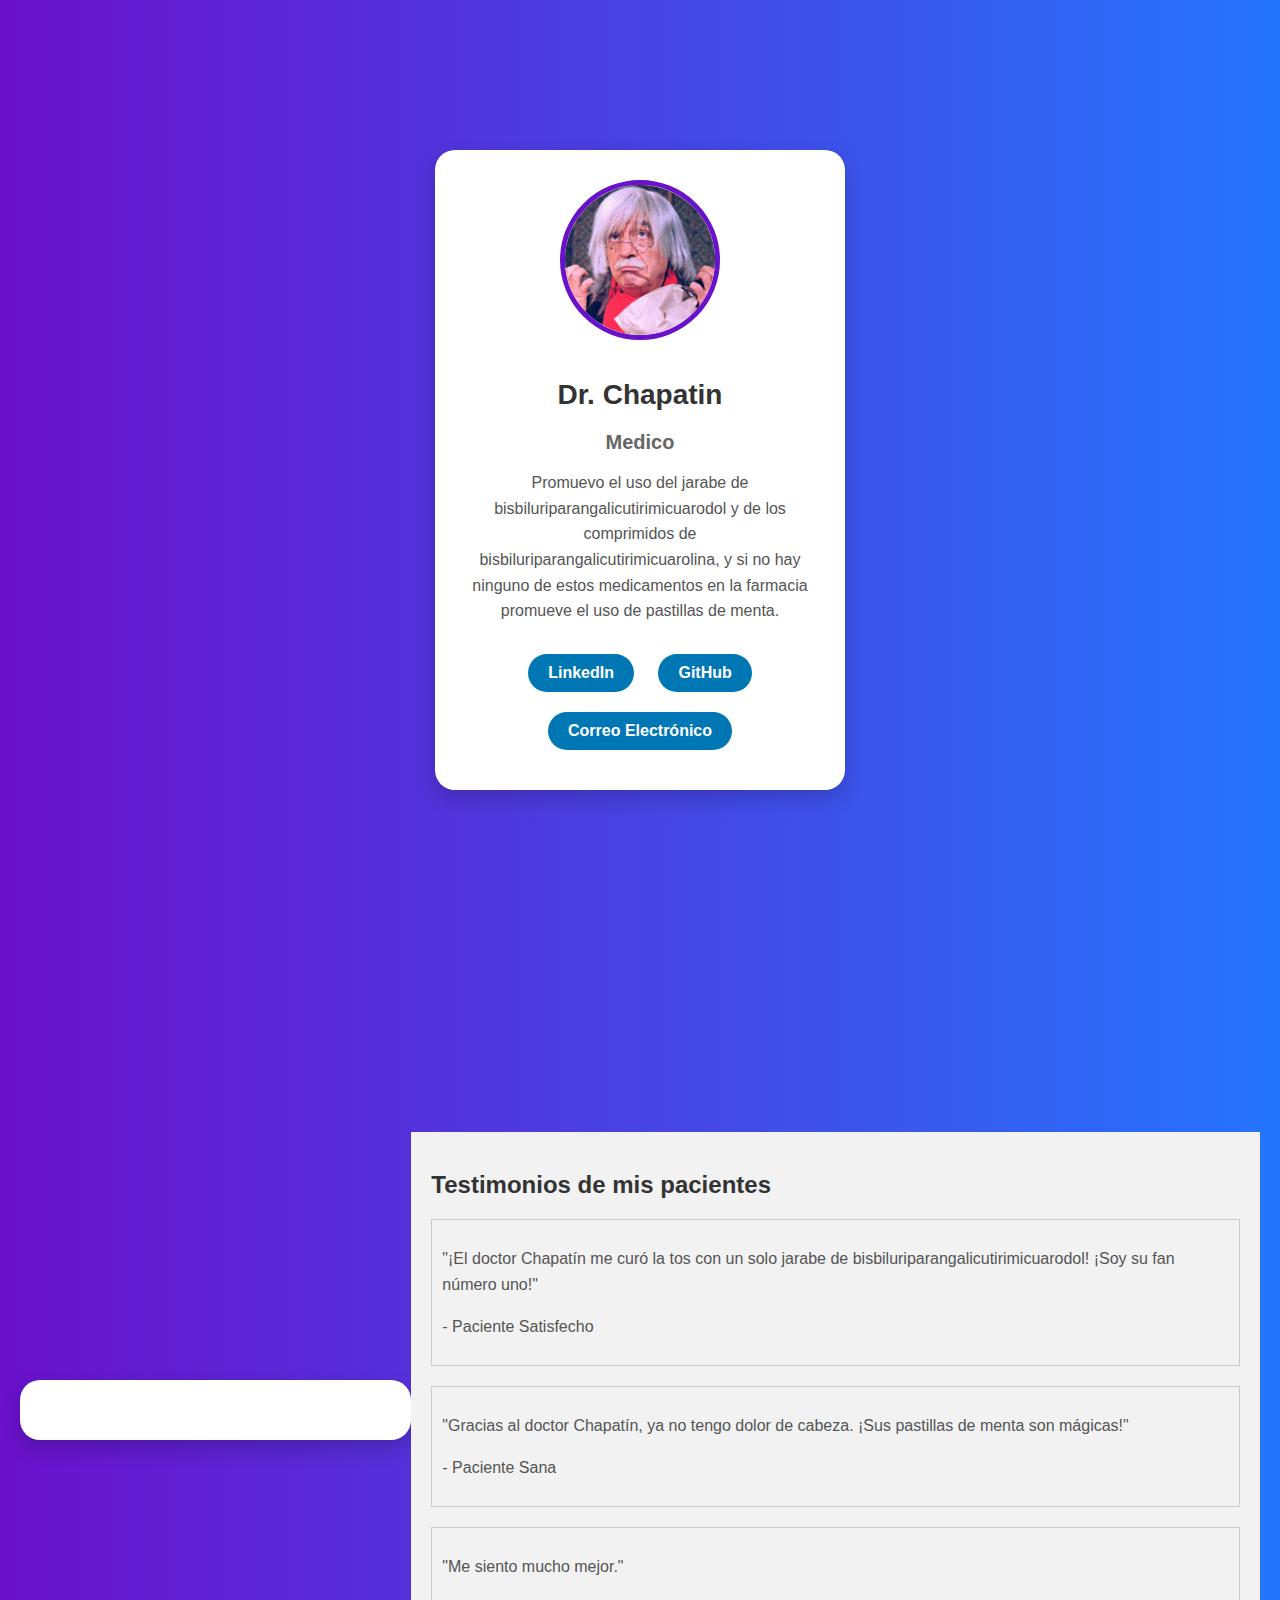
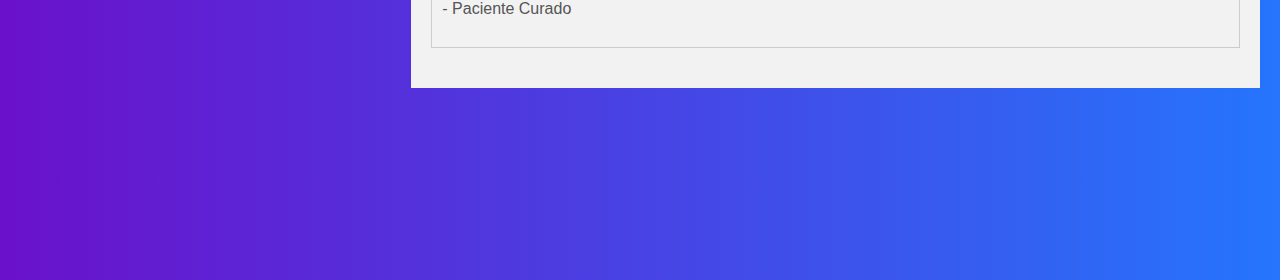
<file: index.html>
<!DOCTYPE html>
<html lang="es">
<head>
    <meta charset="UTF-8">
    <meta name="viewport" content="width=device-width, initial-scale=1.0">
    <title>Portafolio Personal</title>
    <link rel="stylesheet" href="styles.css">
</head>
<body>
    <div class="container">
        <div class="profile">
            <img src="DrChapatin.png" alt="Foto de Perfil" class="profile-img">
            <h1>Dr. Chapatin</h1>
            <h3>Medico</h3>
            <p>
                Promuevo el uso del jarabe de bisbiluriparangalicutirimicuarodol y de los comprimidos de bisbiluriparangalicutirimicuarolina, y si no hay ninguno de estos medicamentos en la farmacia promueve el uso de pastillas de menta.
            </p>
            <div class="social-links">
                <a href="https://linkedin.com/in/juanperez" target="_blank">LinkedIn</a>
                <a href="https://github.com/juanperez" target="_blank">GitHub</a>
                <a href="mailto:juanperez@email.com">Correo Electrónico</a>
            </div>
        </div>
    </div>
    <div class="container">
        <div class="profile">
            </div>

        <section class="testimonials">
            <h2>Testimonios de mis pacientes</h2>
            <div class="testimonial">
                <p>"¡El doctor Chapatín me curó la tos con un solo jarabe de bisbiluriparangalicutirimicuarodol! ¡Soy su fan número uno!"</p>
                <p>- Paciente Satisfecho</p>
            </div>
            <div class="testimonial">
                <p>"Gracias al doctor Chapatín, ya no tengo dolor de cabeza. ¡Sus pastillas de menta son mágicas!"</p>
                <p>- Paciente Sana</p>
            </div>
            <div class="testimonial">
                <p>"Me siento mucho mejor."</p>
                <p>- Paciente Curado</p>
            </div>
            </section>
    </div>
</body>
</html>
</file>
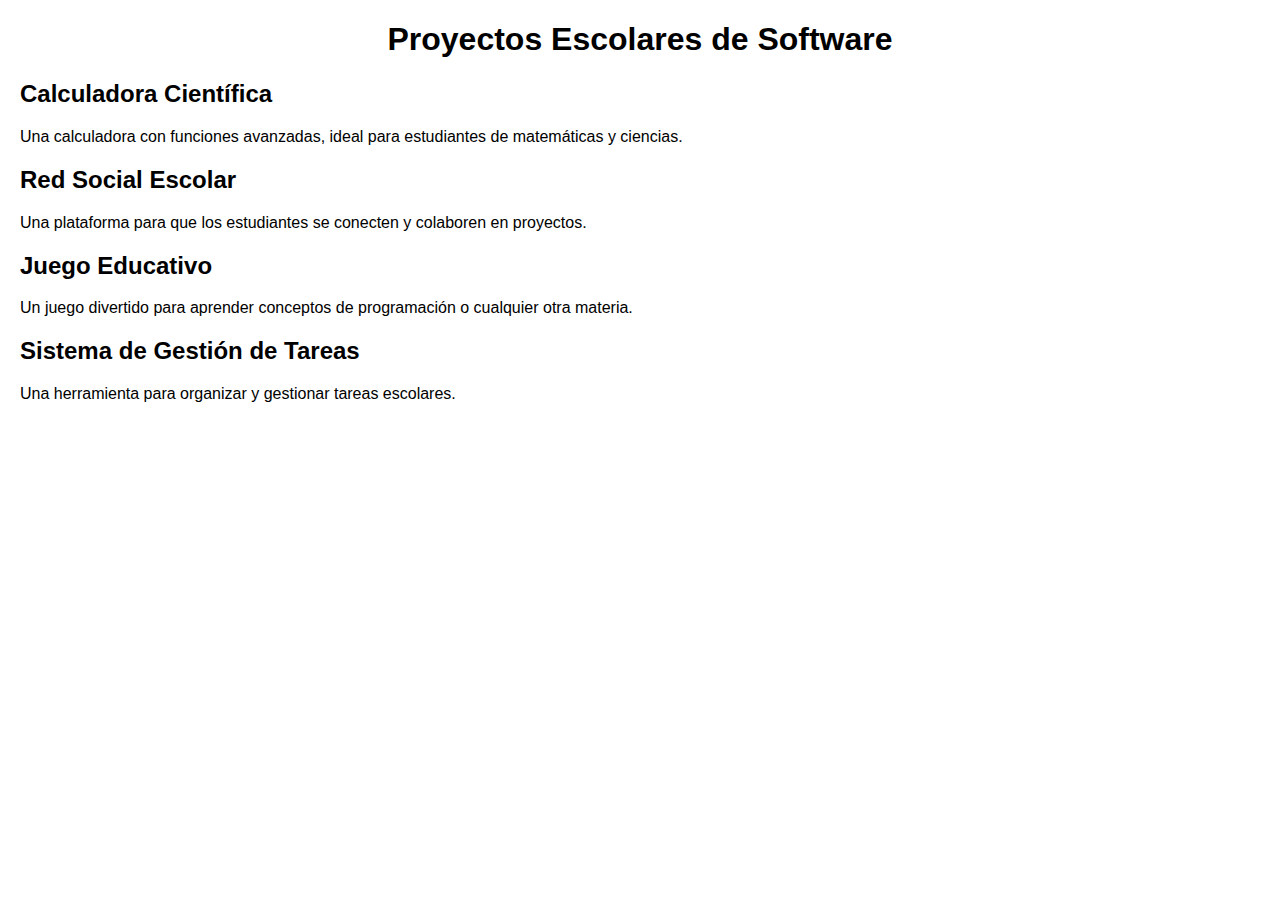
<file: proyectos.html>
<!DOCTYPE html>
<html lang="es">
<head>
    <meta charset="UTF-8">
    <meta name="viewport" content="width=device-width, initial-scale=1.0">
    <title>Proyectos Escolares de Software</title>
    <style>
        body {
            font-family: Arial, sans-serif;
            margin: 20px;
        }
        h1 {
            text-align: center;
        }
        ul {
            list-style: none;
            padding: 0;
        }
        li {
            margin-bottom: 10px;
        }
    </style>
</head>
<body>
    <h1>Proyectos Escolares de Software</h1>
    <ul>
        <li>
            <h2>Calculadora Científica</h2>
            <p>Una calculadora con funciones avanzadas, ideal para estudiantes de matemáticas y ciencias.</p>
        </li>
        <li>
            <h2>Red Social Escolar</h2>
            <p>Una plataforma para que los estudiantes se conecten y colaboren en proyectos.</p>
        </li>
        <li>
            <h2>Juego Educativo</h2>
            <p>Un juego divertido para aprender conceptos de programación o cualquier otra materia.</p>
        </li>
        <li>
            <h2>Sistema de Gestión de Tareas</h2>
            <p>Una herramienta para organizar y gestionar tareas escolares.</p>
        </li>
    </ul>
</body>
</html>
</file>
<file: styles.css>
body {
    font-family: 'Arial', sans-serif;
    background: linear-gradient(to right, #6a11cb, #2575fc);
    margin: 0;
    padding: 0;
    color: #333;
}

.container {
    display: flex;
    justify-content: center;
    align-items: center;
    height: 100vh;
    padding: 20px;
}

.profile {
    background: #fff;
    padding: 30px;
    border-radius: 20px;
    box-shadow: 0 8px 20px rgba(0, 0, 0, 0.2);
    text-align: center;
    width: 350px;
    transition: transform 0.3s, box-shadow 0.3s;
}

.profile:hover {
    transform: translateY(-10px);
    box-shadow: 0 12px 28px rgba(0, 0, 0, 0.3);
}

.profile-img {
    width: 150px;
    height: 150px;
    border-radius: 50%;
    object-fit: cover;
    margin-bottom: 20px;
    border: 5px solid #6a11cb;
}

h1 {
    font-size: 28px;
    margin: 15px 0;
    color: #333;
}

h3 {
    font-size: 20px;
    color: #666;
    margin-bottom: 15px;
}

p {
    font-size: 16px;
    color: #555;
    line-height: 1.6;
}

.social-links {
    margin-top: 20px;
}

.social-links a {
    display: inline-block;
    margin: 10px;
    text-decoration: none;
    color: #fff;
    background: #0077b5;
    padding: 10px 20px;
    border-radius: 25px;
    font-weight: bold;
    transition: background 0.3s, transform 0.3s;
}

.social-links a:hover {
    background: #005582;
    transform: scale(1.05);
}
.testimonials {
    background-color: #f2f2f2;
    padding: 20px;
}

.testimonial {
    border: 1px solid #ccc;
    padding: 10px;
    margin-bottom: 20px;
}
</file>
